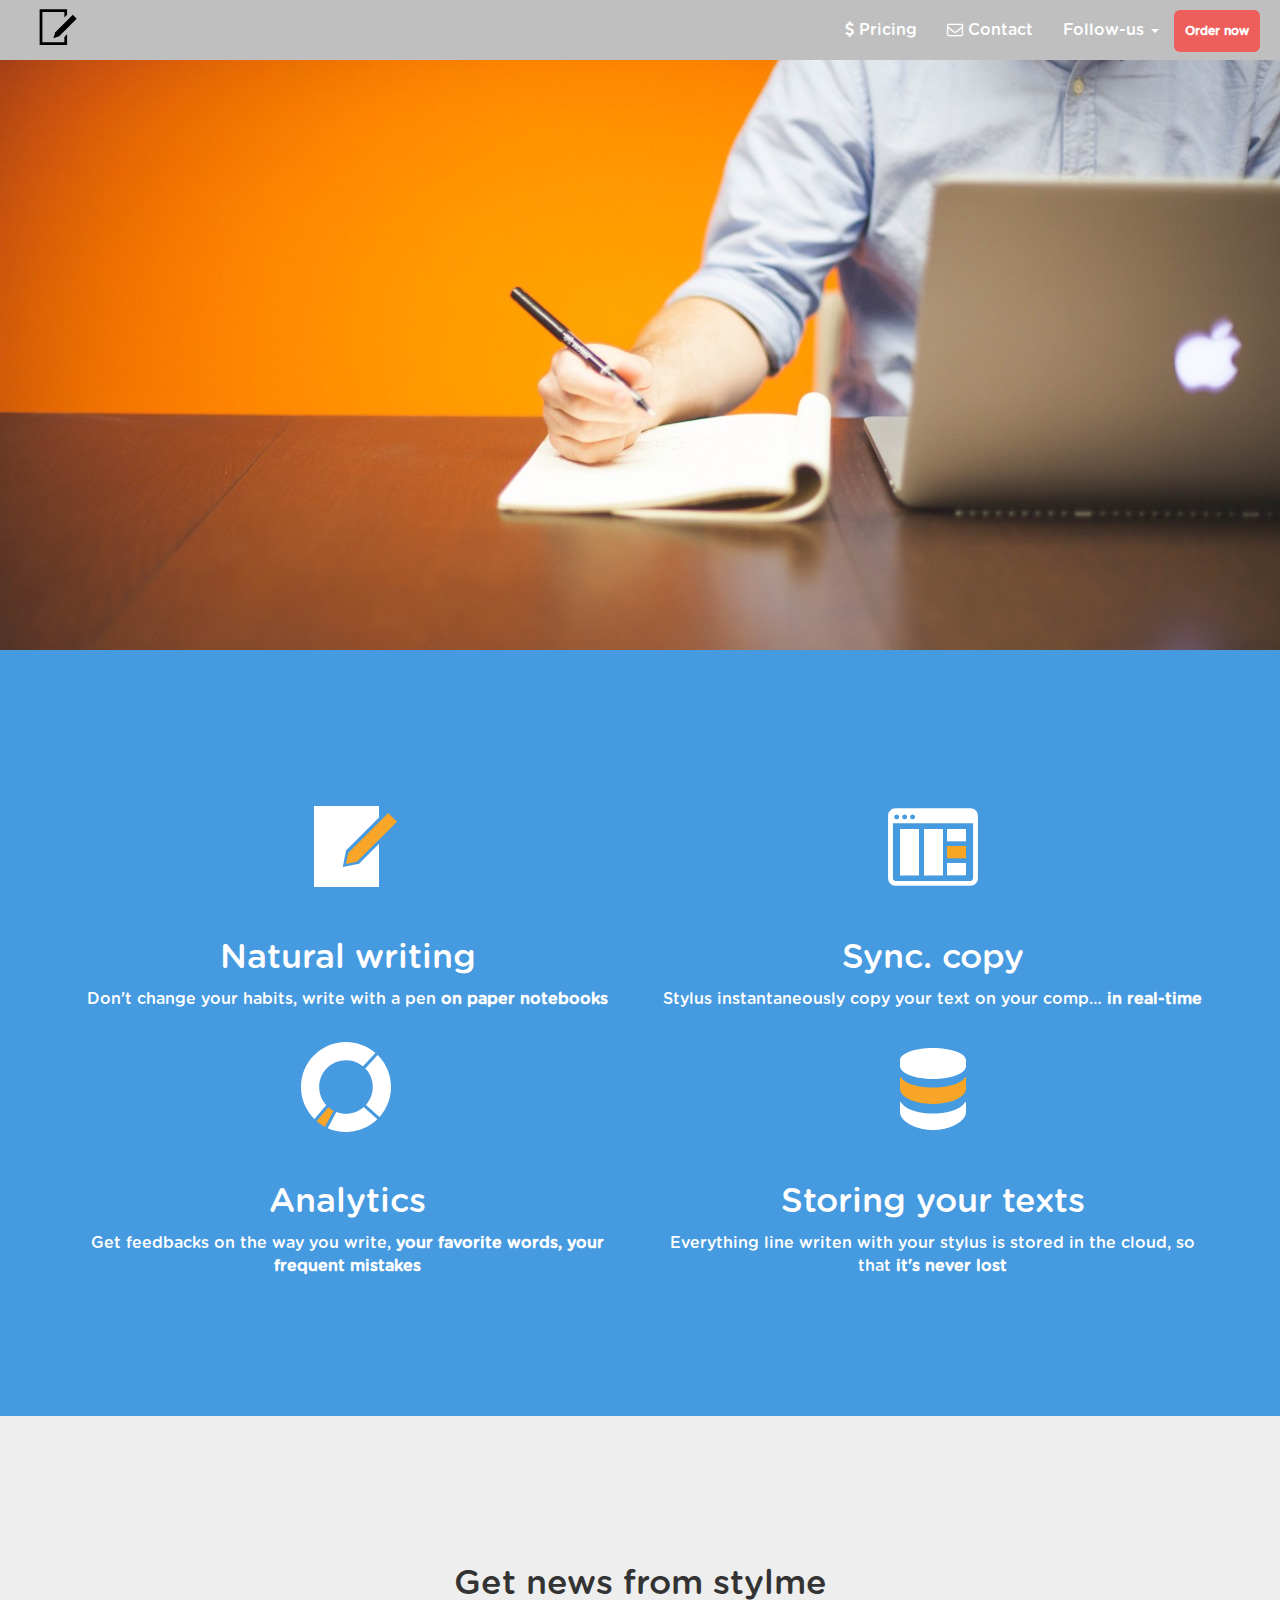
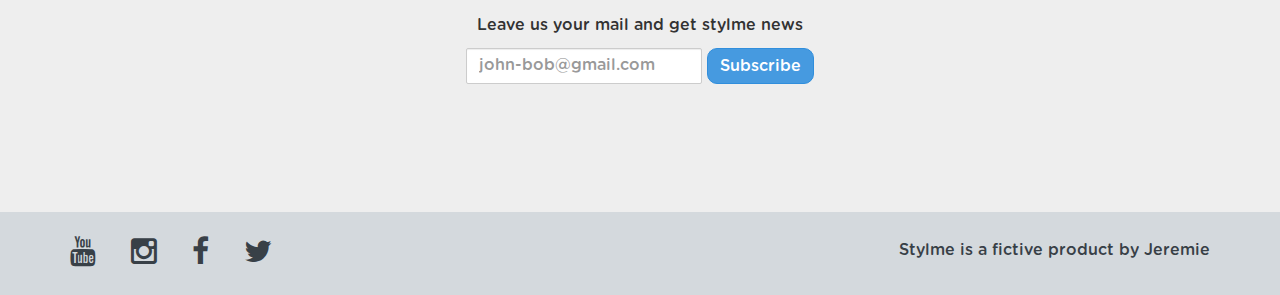
<file: index.html>
<!doctype html>
<html>
  <head>
    <meta charset="utf-8">

    <!-- Always force latest IE rendering engine or request Chrome Frame -->
    <meta content="IE=edge,chrome=1" http-equiv="X-UA-Compatible">

    <!-- Use title if it's in the page YAML frontmatter -->
    <title>Stylme</title>

    <link href="stylesheets/all.css" rel="stylesheet" type="text/css" />
    <script src="javascripts/all.js" type="text/javascript"></script>
  </head>

  <body class="index">
    <nav class="navbar navbar-default navbar-fixed-top navbar-wagon" role="navigation">
      <div class="container-fluid">
        <!-- Brand and toggle get grouped for better mobile display -->
        <div class="navbar-header">
          <button type="button" class="navbar-toggle collapsed" data-toggle="collapse" data-target="#bs-example-navbar-collapse-1">
            <span class="sr-only">Toggle navigation</span>
            <span class="icon-bar"></span>
            <span class="icon-bar"></span>
            <span class="icon-bar"></span>
          </button>
<a class="navbar-brand" href="./">            <img src="images/logo.svg" />
</a>        </div>

        <!-- Collect the nav links, forms, and other content for toggling -->
        <div class="collapse navbar-collapse" id="bs-example-navbar-collapse-1">

          <ul class="nav navbar-nav navbar-right">
            <li>
<a href="pricing.html">                <i class="fa fa-dollar"></i> Pricing
</a>            </li>
            <li>
<a href="contact.html">                <i class="fa fa-envelope-o"></i> Contact
</a>            </li>
            <li class="dropdown">
              <a href="#" class="dropdown-toggle" data-toggle="dropdown" role="button" aria-expanded="false">Follow-us <span class="caret"></span></a>
              <ul class="dropdown-menu" role="menu">
                <li><a href="https://www.facebook.com/lewagonformation" target="_blank"><i class="fa fa-facebook-square"></i> Facebook</a></li>
                <li><a href="https://twitter.com/lewagonparis" target="_blank"><i class="fa fa-twitter-square"></i> Twitter</a></li>
              </ul>
            </li>
            <li><a href="https://www.linkedin.com/profile/view?id=138658107&trk=nav_responsive_tab_profile" target="_blank" class="btn">Order now</a></li>
          </ul>
        </div><!-- /.navbar-collapse -->
      </div><!-- /.container-fluid -->
    </nav>

      <div id="banner">
    <div class="descendant">
      <h1>
        Styl.me
      </h1>
      <br>
      </br>
      <p>
        Turn your pen into you best friend
      </p>
      <p>
        Make every line you write count.
      </p>
      <br>
      </br>
      <a id="margin-l" class="btn btn-primary btn-lg radius" href="https://www.linkedin.com/profile/view?id=138658107&trk=nav_responsive_tab_profile" target="_blank">
        GET MY STYL
      </a>
    </div>
  </div>
    <div class="bg-blue padded text-center">
      <div class="container">
        <div class="row">
          <div class="col-xs-12 col-md-6">
            <img src="images/paper.svg" alt="">
              <h2>
                Natural writing
              </h2>
              <p>
                Don't change your habits, write with a pen
                <strong>
                  on paper notebooks
                </strong>
              </p>
          </div>
          <div class="col-xs-12 col-md-6">
            <img src="images/computer.svg" alt="">
              <h2>
                Sync. copy
              </h2>
              <p>
                Stylus instantaneously copy your text on your comp…
                <strong>
                  in real-time
                </strong>
              </p>
          </div>
        </div>
        <div class="row">
          <div class="col-xs-12 col-md-6">
            <img src="images/analytics.svg" alt="">
            <h2>
              Analytics
            </h2>
            <p>
              Get feedbacks on the way you write,
                <strong>
                  your favorite words, your frequent mistakes
                </strong>
            </p>
          </div>
          <div class="col-xs-12 col-md-6">
            <img src="images/data.svg" alt="">
              <h2>
                  Storing your texts
              </h2>
              <p>
                  Everything line writen with your stylus is stored in the cloud, so that
                  <strong>
                    it's never lost
                  </strong>
              </p>
          </div>
        </div>
      </div>
    </div>
  <div class="text-center padded">
    <h2>
        Get news from stylme
    </h2>
    <p>
        Leave us your mail and get stylme news
    </p>
    <form class="form-inline">
      <input class="form-control" type="email" placeholder="john-bob@gmail.com">
      </input>
      <input class="btn btn-primary radius" type="submit" value="Subscribe">
      </input>
      <span style="opacity: 1; left: 673.233px; top: 2077.5px; width: 19px; min…m none; display: inline; visibility: visible; z-index: auto;">
      </span>
    </form>
  </div>



      <div id="footer">
        <div class="container">
          <div class="row">
            <div class="col-xs-12 col-md-6">
              <ul class="list-inline">
                <li>
                  <a href="https://www.youtube.com/channel/UChCDYcBCrb8tuPAO6e0P-Hw" target="_blank">
                      <i class="fa fa-youtube"></i>
                  </a>
                </li>
                <li>
                  <a href="http://lesjoiesducode.fr/post/109484766001/quand-le-stagiaire-corrige-le-bug-dun-senior" target="_blank">
                    <i class="fa fa-instagram"></i>
                  </a>
                </li>
                <li>
                  <a href="http://lesjoiesducode.fr/" target="_blank">
                    <i class="fa fa-facebook"></i>
                  </a>
                </li>
                <li>
                  <a href="http://lesjoiesducode.fr/" target="_blank">
                    <i class="fa fa-twitter"></i>
                  </a>
                </li>
              </ul>
            </div>
            <div class="col-xs-12 col-md-6">
              <div class="text-right">
                <p>
                  Stylme is a fictive product by Jeremie
                </p>
              </div>
            </div>
          </div>
        </div>
      </div>

  </body>
</html>
</file>
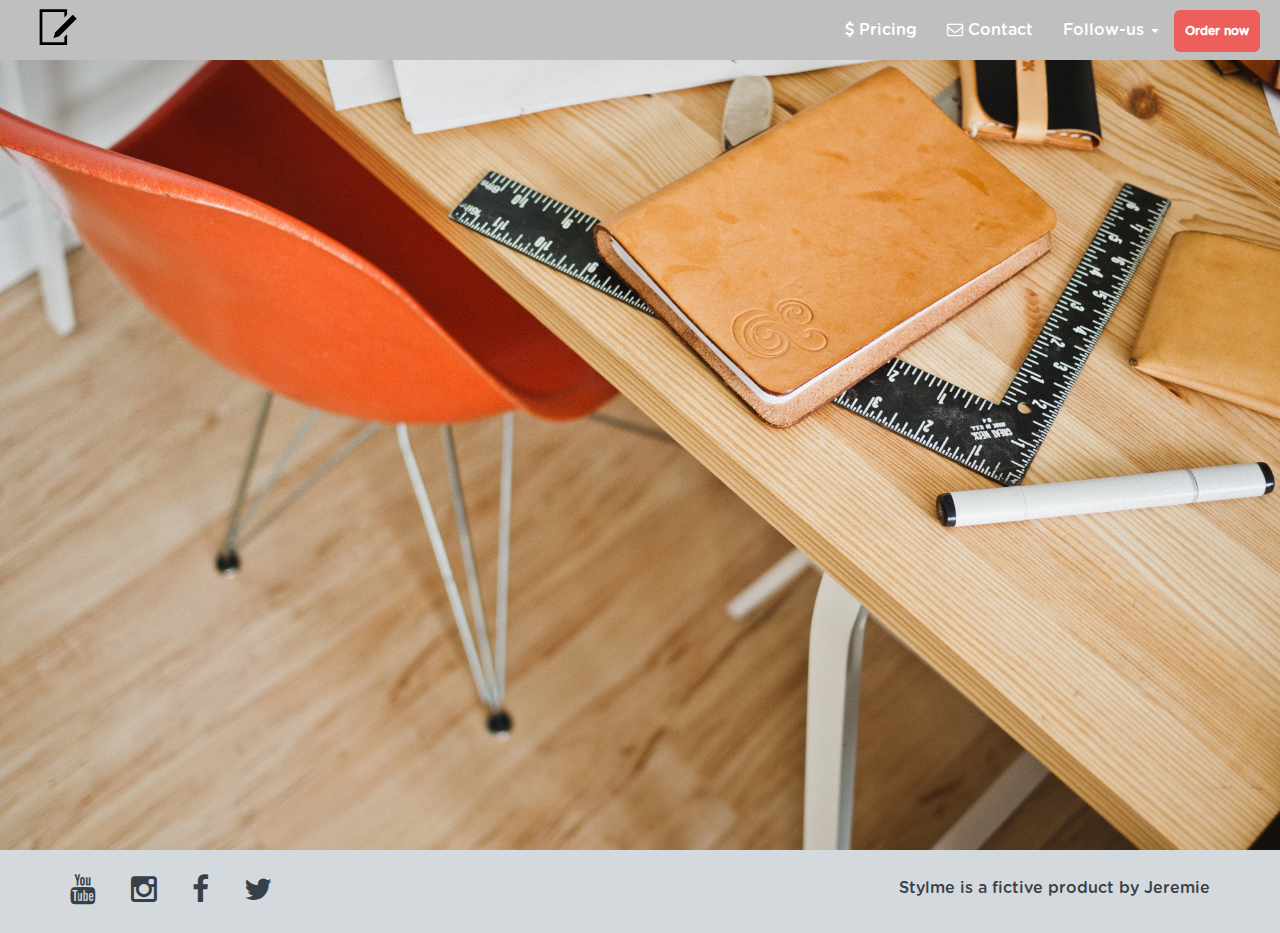
<file: pricing.html>
<!doctype html>
<html>
  <head>
    <meta charset="utf-8">

    <!-- Always force latest IE rendering engine or request Chrome Frame -->
    <meta content="IE=edge,chrome=1" http-equiv="X-UA-Compatible">

    <!-- Use title if it's in the page YAML frontmatter -->
    <title>Pricings</title>

    <link href="stylesheets/all.css" rel="stylesheet" type="text/css" />
    <script src="javascripts/all.js" type="text/javascript"></script>
  </head>

  <body class="pricing">
    <nav class="navbar navbar-default navbar-fixed-top navbar-wagon" role="navigation">
      <div class="container-fluid">
        <!-- Brand and toggle get grouped for better mobile display -->
        <div class="navbar-header">
          <button type="button" class="navbar-toggle collapsed" data-toggle="collapse" data-target="#bs-example-navbar-collapse-1">
            <span class="sr-only">Toggle navigation</span>
            <span class="icon-bar"></span>
            <span class="icon-bar"></span>
            <span class="icon-bar"></span>
          </button>
<a class="navbar-brand" href="./">            <img src="images/logo.svg" />
</a>        </div>

        <!-- Collect the nav links, forms, and other content for toggling -->
        <div class="collapse navbar-collapse" id="bs-example-navbar-collapse-1">

          <ul class="nav navbar-nav navbar-right">
            <li>
<a href="pricing.html">                <i class="fa fa-dollar"></i> Pricing
</a>            </li>
            <li>
<a href="contact.html">                <i class="fa fa-envelope-o"></i> Contact
</a>            </li>
            <li class="dropdown">
              <a href="#" class="dropdown-toggle" data-toggle="dropdown" role="button" aria-expanded="false">Follow-us <span class="caret"></span></a>
              <ul class="dropdown-menu" role="menu">
                <li><a href="https://www.facebook.com/lewagonformation" target="_blank"><i class="fa fa-facebook-square"></i> Facebook</a></li>
                <li><a href="https://twitter.com/lewagonparis" target="_blank"><i class="fa fa-twitter-square"></i> Twitter</a></li>
              </ul>
            </li>
            <li><a href="https://www.linkedin.com/profile/view?id=138658107&trk=nav_responsive_tab_profile" target="_blank" class="btn">Order now</a></li>
          </ul>
        </div><!-- /.navbar-collapse -->
      </div><!-- /.container-fluid -->
    </nav>

    <div id="pricing" class="text-center">
  <div class="descendant">
    <h1>
      Here are our Pricing:
    </h1>
    <div class="container padded2 color-gray">
      <div class="row">
          <div class="col-xs-12 col-sm-6 col-md-4">
            <div id="ft-pricing" class="margin padded3 radius">
              <h2>
                Basic
              </h2>
              <h3>
                59€
              </h3>
              <h6>
                The <strong>Smartest</strong> Stylme.<br>Write no more typos..<br><strong>Features:</strong><br> - First feature - <br> - Second feature - <br><s> Third feature </s><br><s> Fours feature </s><br>
              </h6>
            </div>
          </div>
          <div class="col-xs-12 col-sm-6 col-md-4">
            <div id="ft-pricing" class="margin padded3 radius">
              <h2>
                Professional
              </h2>
              <h3>
                99€
              </h3>
              <h6>
                The <strong>Finest</strong> Stylme.<br>Write no more typos..<br><strong>Features:</strong><br> - First feature - <br> - Second feature - <br> - Third feature - <br><s> Fours feature </s><br>
              </h6>
            </div>
          </div>
          <div class="col-xs-12 col-sm-6 col-md-4">
            <div id="ft-pricing" class="margin padded3 radius">
              <h2>
                Unlimited
              </h2>
              <h3>
                199€
              </h3>
              <h6>
                The <strong>Bigest</strong> Stylme.<br>Write no more typos..<br><strong>Features:</strong><br> - First feature - <br> - Second feature - <br> - Third feature - <br> - Fours feature - <br>
              </h6>
            </div>
          </div>
      </div>
    </div>
    </div>
</div>



      <div id="footer">
        <div class="container">
          <div class="row">
            <div class="col-xs-12 col-md-6">
              <ul class="list-inline">
                <li>
                  <a href="https://www.youtube.com/channel/UChCDYcBCrb8tuPAO6e0P-Hw" target="_blank">
                      <i class="fa fa-youtube"></i>
                  </a>
                </li>
                <li>
                  <a href="http://lesjoiesducode.fr/post/109484766001/quand-le-stagiaire-corrige-le-bug-dun-senior" target="_blank">
                    <i class="fa fa-instagram"></i>
                  </a>
                </li>
                <li>
                  <a href="http://lesjoiesducode.fr/" target="_blank">
                    <i class="fa fa-facebook"></i>
                  </a>
                </li>
                <li>
                  <a href="http://lesjoiesducode.fr/" target="_blank">
                    <i class="fa fa-twitter"></i>
                  </a>
                </li>
              </ul>
            </div>
            <div class="col-xs-12 col-md-6">
              <div class="text-right">
                <p>
                  Stylme is a fictive product by Jeremie
                </p>
              </div>
            </div>
          </div>
        </div>
      </div>

  </body>
</html>
</file>
